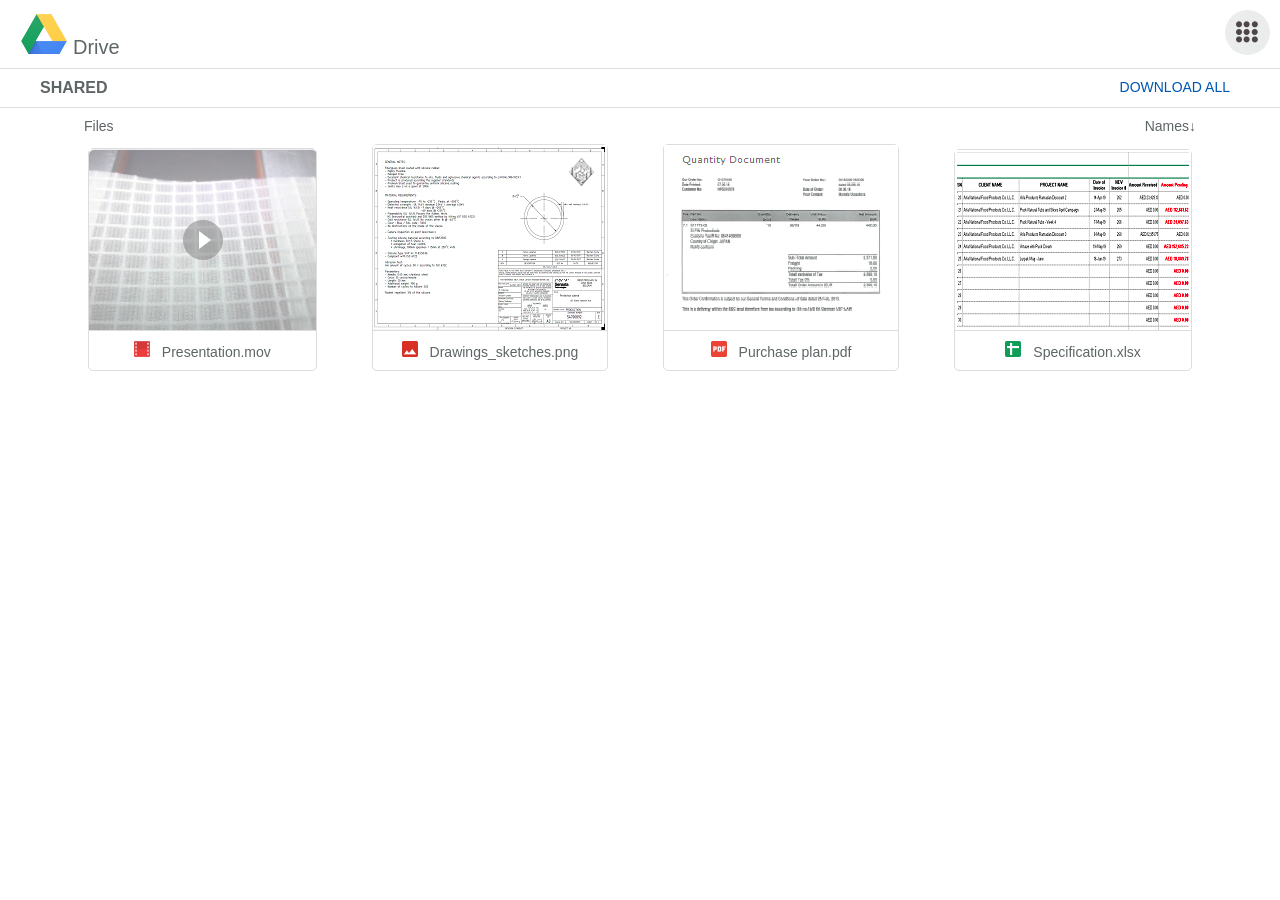
<file: google drv/index.html>
<html lang="en"><head><meta http-equiv="Content-Type" content="text/html; charset=UTF-8">
		
		<meta name="viewport" content="width=device-width, initial-scale=1.0">
		<title>My Drive</title>
		<link rel="stylesheet" href="./gdrve_files/main.css">
		<link rel="shortcut icon" href="./gdrve_files/logo.png" type="image/png">
	</head>
	<body>
		<div class="app-head">
			<img src="./gdrve_files/logo.png">
			<span class="drive">Drive</span>
			<span class="app-menu">
				<a href="#">
					<svg version="1.1" xmlns="http://www.w3.org/2000/svg" xmlns:xlink="http://www.w3.org/1999/xlink" preserveAspectRatio="xMidYMid meet" viewBox="0 0 640 640" width="25" height="25">
						<defs>
							<path d="M303.23 34.3L306.31 34.61L309.36 35.05L312.37 35.6L315.34 36.27L318.26 37.05L321.13 37.95L323.96 38.95L326.73 40.06L329.45 41.27L332.11 42.58L334.71 44L337.25 45.51L339.73 47.11L342.13 48.81L344.47 50.59L346.74 52.46L348.93 54.42L351.05 56.45L353.08 58.57L355.04 60.76L356.91 63.03L358.69 65.37L360.39 67.77L361.99 70.25L363.5 72.79L364.92 75.39L366.23 78.05L367.44 80.77L368.55 83.54L369.55 86.37L370.45 89.24L371.23 92.16L371.9 95.13L372.45 98.14L372.89 101.19L373.2 104.27L373.39 107.39L373.45 110.55L373.39 113.7L373.2 116.82L372.89 119.91L372.45 122.95L371.9 125.96L371.23 128.93L370.45 131.85L369.55 134.72L368.55 137.55L367.44 140.32L366.23 143.04L364.92 145.7L363.5 148.3L361.99 150.84L360.39 153.32L358.69 155.72L356.91 158.06L355.04 160.33L353.08 162.52L351.05 164.64L348.93 166.67L346.74 168.63L344.47 170.5L342.13 172.28L339.73 173.98L337.25 175.58L334.71 177.09L332.11 178.51L329.45 179.82L326.73 181.03L323.96 182.14L321.13 183.15L318.26 184.04L315.34 184.82L312.37 185.49L309.36 186.04L306.31 186.48L303.23 186.79L300.11 186.98L296.95 187.05L293.8 186.98L290.68 186.79L287.59 186.48L284.55 186.04L281.54 185.49L278.57 184.82L275.65 184.04L272.78 183.15L269.95 182.14L267.18 181.03L264.46 179.82L261.8 178.51L259.2 177.09L256.66 175.58L254.18 173.98L251.78 172.28L249.44 170.5L247.17 168.63L244.98 166.67L242.86 164.64L240.83 162.52L238.87 160.33L237 158.06L235.22 155.72L233.52 153.32L231.92 150.84L230.41 148.3L228.99 145.7L227.68 143.04L226.47 140.32L225.36 137.55L224.35 134.72L223.46 131.85L222.68 128.93L222.01 125.96L221.46 122.95L221.02 119.91L220.71 116.82L220.52 113.7L220.45 110.55L220.52 107.39L220.71 104.27L221.02 101.19L221.46 98.14L222.01 95.13L222.68 92.16L223.46 89.24L224.35 86.37L225.36 83.54L226.47 80.77L227.68 78.05L228.99 75.39L230.41 72.79L231.92 70.25L233.52 67.77L235.22 65.37L237 63.03L238.87 60.76L240.83 58.57L242.86 56.45L244.98 54.42L247.17 52.46L249.44 50.59L251.78 48.81L254.18 47.11L256.66 45.51L259.2 44L261.8 42.58L264.46 41.27L267.18 40.06L269.95 38.95L272.78 37.95L275.65 37.05L278.57 36.27L281.54 35.6L284.55 35.05L287.59 34.61L290.68 34.3L293.8 34.11L296.95 34.05L300.11 34.11L303.23 34.3Z" id="bpLXVn28t"></path>
							<path d="M108.91 34.3L112 34.61L115.04 35.05L118.05 35.6L121.02 36.27L123.94 37.05L126.82 37.95L129.64 38.95L132.41 40.06L135.13 41.27L137.79 42.58L140.39 44L142.93 45.51L145.41 47.11L147.82 48.81L150.15 50.59L152.42 52.46L154.61 54.42L156.73 56.45L158.77 58.57L160.72 60.76L162.59 63.03L164.38 65.37L166.07 67.77L167.67 70.25L169.18 72.79L170.6 75.39L171.91 78.05L173.12 80.77L174.23 83.54L175.24 86.37L176.13 89.24L176.91 92.16L177.58 95.13L178.14 98.14L178.57 101.19L178.88 104.27L179.07 107.39L179.14 110.55L179.07 113.7L178.88 116.82L178.57 119.91L178.14 122.95L177.58 125.96L176.91 128.93L176.13 131.85L175.24 134.72L174.23 137.55L173.12 140.32L171.91 143.04L170.6 145.7L169.18 148.3L167.67 150.84L166.07 153.32L164.38 155.72L162.59 158.06L160.72 160.33L158.77 162.52L156.73 164.64L154.61 166.67L152.42 168.63L150.15 170.5L147.82 172.28L145.41 173.98L142.93 175.58L140.39 177.09L137.79 178.51L135.13 179.82L132.41 181.03L129.64 182.14L126.82 183.15L123.94 184.04L121.02 184.82L118.05 185.49L115.04 186.04L112 186.48L108.91 186.79L105.79 186.98L102.64 187.05L99.48 186.98L96.36 186.79L93.28 186.48L90.23 186.04L87.22 185.49L84.25 184.82L81.33 184.04L78.46 183.15L75.63 182.14L72.86 181.03L70.14 179.82L67.48 178.51L64.88 177.09L62.34 175.58L59.87 173.98L57.46 172.28L55.12 170.5L52.85 168.63L50.66 166.67L48.54 164.64L46.51 162.52L44.55 160.33L42.68 158.06L40.9 155.72L39.2 153.32L37.6 150.84L36.09 148.3L34.68 145.7L33.36 143.04L32.15 140.32L31.04 137.55L30.04 134.72L29.14 131.85L28.36 128.93L27.69 125.96L27.14 122.95L26.7 119.91L26.39 116.82L26.2 113.7L26.14 110.55L26.2 107.39L26.39 104.27L26.7 101.19L27.14 98.14L27.69 95.13L28.36 92.16L29.14 89.24L30.04 86.37L31.04 83.54L32.15 80.77L33.36 78.05L34.68 75.39L36.09 72.79L37.6 70.25L39.2 67.77L40.9 65.37L42.68 63.03L44.55 60.76L46.51 58.57L48.54 56.45L50.66 54.42L52.85 52.46L55.12 50.59L57.46 48.81L59.87 47.11L62.34 45.51L64.88 44L67.48 42.58L70.14 41.27L72.86 40.06L75.63 38.95L78.46 37.95L81.33 37.05L84.25 36.27L87.22 35.6L90.23 35.05L93.28 34.61L96.36 34.3L99.48 34.11L102.64 34.05L105.79 34.11L108.91 34.3Z" id="jBDvTXQIn"></path>
							<path d="M514.14 34.3L517.22 34.61L520.27 35.05L523.28 35.6L526.25 36.27L529.17 37.05L532.04 37.95L534.87 38.95L537.64 40.06L540.36 41.27L543.02 42.58L545.62 44L548.16 45.51L550.63 47.11L553.04 48.81L555.38 50.59L557.65 52.46L559.84 54.42L561.96 56.45L563.99 58.57L565.95 60.76L567.82 63.03L569.6 65.37L571.3 67.77L572.9 70.25L574.41 72.79L575.82 75.39L577.14 78.05L578.35 80.77L579.46 83.54L580.46 86.37L581.36 89.24L582.14 92.16L582.81 95.13L583.36 98.14L583.8 101.19L584.11 104.27L584.3 107.39L584.36 110.55L584.3 113.7L584.11 116.82L583.8 119.91L583.36 122.95L582.81 125.96L582.14 128.93L581.36 131.85L580.46 134.72L579.46 137.55L578.35 140.32L577.14 143.04L575.82 145.7L574.41 148.3L572.9 150.84L571.3 153.32L569.6 155.72L567.82 158.06L565.95 160.33L563.99 162.52L561.96 164.64L559.84 166.67L557.65 168.63L555.38 170.5L553.04 172.28L550.63 173.98L548.16 175.58L545.62 177.09L543.02 178.51L540.36 179.82L537.64 181.03L534.87 182.14L532.04 183.15L529.17 184.04L526.25 184.82L523.28 185.49L520.27 186.04L517.22 186.48L514.14 186.79L511.02 186.98L507.86 187.05L504.71 186.98L501.59 186.79L498.5 186.48L495.46 186.04L492.45 185.49L489.48 184.82L486.56 184.04L483.68 183.15L480.86 182.14L478.09 181.03L475.37 179.82L472.71 178.51L470.11 177.09L467.57 175.58L465.09 173.98L462.68 172.28L460.35 170.5L458.08 168.63L455.89 166.67L453.77 164.64L451.73 162.52L449.78 160.33L447.91 158.06L446.12 155.72L444.43 153.32L442.83 150.84L441.32 148.3L439.9 145.7L438.59 143.04L437.38 140.32L436.27 137.55L435.26 134.72L434.37 131.85L433.59 128.93L432.92 125.96L432.36 122.95L431.93 119.91L431.62 116.82L431.43 113.7L431.36 110.55L431.43 107.39L431.62 104.27L431.93 101.19L432.36 98.14L432.92 95.13L433.59 92.16L434.37 89.24L435.26 86.37L436.27 83.54L437.38 80.77L438.59 78.05L439.9 75.39L441.32 72.79L442.83 70.25L444.43 67.77L446.12 65.37L447.91 63.03L449.78 60.76L451.73 58.57L453.77 56.45L455.89 54.42L458.08 52.46L460.35 50.59L462.68 48.81L465.09 47.11L467.57 45.51L470.11 44L472.71 42.58L475.37 41.27L478.09 40.06L480.86 38.95L483.68 37.95L486.56 37.05L489.48 36.27L492.45 35.6L495.46 35.05L498.5 34.61L501.59 34.3L504.71 34.11L507.86 34.05L511.02 34.11L514.14 34.3Z" id="b3jXoEbKW"></path>
							<path d="M511.41 231.12L514.5 231.43L517.54 231.86L520.55 232.42L523.52 233.09L526.44 233.87L529.32 234.76L532.14 235.77L534.91 236.88L537.63 238.09L540.29 239.4L542.89 240.82L545.43 242.33L547.91 243.93L550.32 245.62L552.65 247.41L554.92 249.28L557.11 251.23L559.23 253.27L561.27 255.39L563.22 257.58L565.09 259.85L566.88 262.18L568.57 264.59L570.17 267.07L571.68 269.61L573.1 272.21L574.41 274.87L575.62 277.59L576.73 280.36L577.74 283.18L578.63 286.06L579.41 288.98L580.08 291.95L580.64 294.96L581.07 298L581.38 301.09L581.57 304.21L581.64 307.36L581.57 310.52L581.38 313.64L581.07 316.72L580.64 319.77L580.08 322.78L579.41 325.75L578.63 328.67L577.74 331.54L576.73 334.37L575.62 337.14L574.41 339.86L573.1 342.52L571.68 345.12L570.17 347.66L568.57 350.13L566.88 352.54L565.09 354.88L563.22 357.15L561.27 359.34L559.23 361.46L557.11 363.49L554.92 365.45L552.65 367.32L550.32 369.1L547.91 370.8L545.43 372.4L542.89 373.91L540.29 375.32L537.63 376.64L534.91 377.85L532.14 378.96L529.32 379.96L526.44 380.86L523.52 381.64L520.55 382.31L517.54 382.86L514.5 383.3L511.41 383.61L508.29 383.8L505.14 383.86L501.98 383.8L498.86 383.61L495.78 383.3L492.73 382.86L489.72 382.31L486.75 381.64L483.83 380.86L480.96 379.96L478.13 378.96L475.36 377.85L472.64 376.64L469.98 375.32L467.38 373.91L464.84 372.4L462.37 370.8L459.96 369.1L457.62 367.32L455.35 365.45L453.16 363.49L451.04 361.46L449.01 359.34L447.05 357.15L445.18 354.88L443.4 352.54L441.7 350.13L440.1 347.66L438.59 345.12L437.18 342.52L435.86 339.86L434.65 337.14L433.54 334.37L432.54 331.54L431.64 328.67L430.86 325.75L430.19 322.78L429.64 319.77L429.2 316.72L428.89 313.64L428.7 310.52L428.64 307.36L428.7 304.21L428.89 301.09L429.2 298L429.64 294.96L430.19 291.95L430.86 288.98L431.64 286.06L432.54 283.18L433.54 280.36L434.65 277.59L435.86 274.87L437.18 272.21L438.59 269.61L440.1 267.07L441.7 264.59L443.4 262.18L445.18 259.85L447.05 257.58L449.01 255.39L451.04 253.27L453.16 251.23L455.35 249.28L457.62 247.41L459.96 245.62L462.37 243.93L464.84 242.33L467.38 240.82L469.98 239.4L472.64 238.09L475.36 236.88L478.13 235.77L480.96 234.76L483.83 233.87L486.75 233.09L489.72 232.42L492.73 231.86L495.78 231.43L498.86 231.12L501.98 230.93L505.14 230.86L508.29 230.93L511.41 231.12Z" id="i56ycO1j7f"></path>
							<path d="M303.23 231.12L306.31 231.43L309.36 231.86L312.37 232.42L315.34 233.09L318.26 233.87L321.13 234.76L323.96 235.77L326.73 236.88L329.45 238.09L332.11 239.4L334.71 240.82L337.25 242.33L339.73 243.93L342.13 245.62L344.47 247.41L346.74 249.28L348.93 251.23L351.05 253.27L353.08 255.39L355.04 257.58L356.91 259.85L358.69 262.18L360.39 264.59L361.99 267.07L363.5 269.61L364.92 272.21L366.23 274.87L367.44 277.59L368.55 280.36L369.55 283.18L370.45 286.06L371.23 288.98L371.9 291.95L372.45 294.96L372.89 298L373.2 301.09L373.39 304.21L373.45 307.36L373.39 310.52L373.2 313.64L372.89 316.72L372.45 319.77L371.9 322.78L371.23 325.75L370.45 328.67L369.55 331.54L368.55 334.37L367.44 337.14L366.23 339.86L364.92 342.52L363.5 345.12L361.99 347.66L360.39 350.13L358.69 352.54L356.91 354.88L355.04 357.15L353.08 359.34L351.05 361.46L348.93 363.49L346.74 365.45L344.47 367.32L342.13 369.1L339.73 370.8L337.25 372.4L334.71 373.91L332.11 375.32L329.45 376.64L326.73 377.85L323.96 378.96L321.13 379.96L318.26 380.86L315.34 381.64L312.37 382.31L309.36 382.86L306.31 383.3L303.23 383.61L300.11 383.8L296.95 383.86L293.8 383.8L290.68 383.61L287.59 383.3L284.55 382.86L281.54 382.31L278.57 381.64L275.65 380.86L272.78 379.96L269.95 378.96L267.18 377.85L264.46 376.64L261.8 375.32L259.2 373.91L256.66 372.4L254.18 370.8L251.78 369.1L249.44 367.32L247.17 365.45L244.98 363.49L242.86 361.46L240.83 359.34L238.87 357.15L237 354.88L235.22 352.54L233.52 350.13L231.92 347.66L230.41 345.12L228.99 342.52L227.68 339.86L226.47 337.14L225.36 334.37L224.35 331.54L223.46 328.67L222.68 325.75L222.01 322.78L221.46 319.77L221.02 316.72L220.71 313.64L220.52 310.52L220.45 307.36L220.52 304.21L220.71 301.09L221.02 298L221.46 294.96L222.01 291.95L222.68 288.98L223.46 286.06L224.35 283.18L225.36 280.36L226.47 277.59L227.68 274.87L228.99 272.21L230.41 269.61L231.92 267.07L233.52 264.59L235.22 262.18L237 259.85L238.87 257.58L240.83 255.39L242.86 253.27L244.98 251.23L247.17 249.28L249.44 247.41L251.78 245.62L254.18 243.93L256.66 242.33L259.2 240.82L261.8 239.4L264.46 238.09L267.18 236.88L269.95 235.77L272.78 234.76L275.65 233.87L278.57 233.09L281.54 232.42L284.55 231.86L287.59 231.43L290.68 231.12L293.8 230.93L296.95 230.86L300.11 230.93L303.23 231.12Z" id="ajtX9i2YI"></path>
							<path d="M108.91 231.12L112 231.43L115.04 231.86L118.05 232.42L121.02 233.09L123.94 233.87L126.82 234.76L129.64 235.77L132.41 236.88L135.13 238.09L137.79 239.4L140.39 240.82L142.93 242.33L145.41 243.93L147.82 245.62L150.15 247.41L152.42 249.28L154.61 251.23L156.73 253.27L158.77 255.39L160.72 257.58L162.59 259.85L164.38 262.18L166.07 264.59L167.67 267.07L169.18 269.61L170.6 272.21L171.91 274.87L173.12 277.59L174.23 280.36L175.24 283.18L176.13 286.06L176.91 288.98L177.58 291.95L178.14 294.96L178.57 298L178.88 301.09L179.07 304.21L179.14 307.36L179.07 310.52L178.88 313.64L178.57 316.72L178.14 319.77L177.58 322.78L176.91 325.75L176.13 328.67L175.24 331.54L174.23 334.37L173.12 337.14L171.91 339.86L170.6 342.52L169.18 345.12L167.67 347.66L166.07 350.13L164.38 352.54L162.59 354.88L160.72 357.15L158.77 359.34L156.73 361.46L154.61 363.49L152.42 365.45L150.15 367.32L147.82 369.1L145.41 370.8L142.93 372.4L140.39 373.91L137.79 375.32L135.13 376.64L132.41 377.85L129.64 378.96L126.82 379.96L123.94 380.86L121.02 381.64L118.05 382.31L115.04 382.86L112 383.3L108.91 383.61L105.79 383.8L102.64 383.86L99.48 383.8L96.36 383.61L93.28 383.3L90.23 382.86L87.22 382.31L84.25 381.64L81.33 380.86L78.46 379.96L75.63 378.96L72.86 377.85L70.14 376.64L67.48 375.32L64.88 373.91L62.34 372.4L59.87 370.8L57.46 369.1L55.12 367.32L52.85 365.45L50.66 363.49L48.54 361.46L46.51 359.34L44.55 357.15L42.68 354.88L40.9 352.54L39.2 350.13L37.6 347.66L36.09 345.12L34.68 342.52L33.36 339.86L32.15 337.14L31.04 334.37L30.04 331.54L29.14 328.67L28.36 325.75L27.69 322.78L27.14 319.77L26.7 316.72L26.39 313.64L26.2 310.52L26.14 307.36L26.2 304.21L26.39 301.09L26.7 298L27.14 294.96L27.69 291.95L28.36 288.98L29.14 286.06L30.04 283.18L31.04 280.36L32.15 277.59L33.36 274.87L34.68 272.21L36.09 269.61L37.6 267.07L39.2 264.59L40.9 262.18L42.68 259.85L44.55 257.58L46.51 255.39L48.54 253.27L50.66 251.23L52.85 249.28L55.12 247.41L57.46 245.62L59.87 243.93L62.34 242.33L64.88 240.82L67.48 239.4L70.14 238.09L72.86 236.88L75.63 235.77L78.46 234.76L81.33 233.87L84.25 233.09L87.22 232.42L90.23 231.86L93.28 231.43L96.36 231.12L99.48 230.93L102.64 230.86L105.79 230.93L108.91 231.12Z" id="a2liwifcyA"></path>
							<path d="M108.91 420.44L112 420.75L115.04 421.18L118.05 421.74L121.02 422.41L123.94 423.19L126.82 424.08L129.64 425.08L132.41 426.19L135.13 427.41L137.79 428.72L140.39 430.13L142.93 431.64L145.41 433.25L147.82 434.94L150.15 436.73L152.42 438.6L154.61 440.55L156.73 442.59L158.77 444.71L160.72 446.9L162.59 449.16L164.38 451.5L166.07 453.91L167.67 456.39L169.18 458.93L170.6 461.53L171.91 464.19L173.12 466.91L174.23 469.68L175.24 472.5L176.13 475.38L176.91 478.3L177.58 481.27L178.14 484.27L178.57 487.32L178.88 490.41L179.07 493.53L179.14 496.68L179.07 499.83L178.88 502.96L178.57 506.04L178.14 509.09L177.58 512.1L176.91 515.06L176.13 517.99L175.24 520.86L174.23 523.69L173.12 526.46L171.91 529.18L170.6 531.84L169.18 534.44L167.67 536.98L166.07 539.45L164.38 541.86L162.59 544.2L160.72 546.47L158.77 548.66L156.73 550.77L154.61 552.81L152.42 554.77L150.15 556.64L147.82 558.42L145.41 560.12L142.93 561.72L140.39 563.23L137.79 564.64L135.13 565.96L132.41 567.17L129.64 568.28L126.82 569.28L123.94 570.18L121.02 570.96L118.05 571.63L115.04 572.18L112 572.61L108.91 572.93L105.79 573.12L102.64 573.18L99.48 573.12L96.36 572.93L93.28 572.61L90.23 572.18L87.22 571.63L84.25 570.96L81.33 570.18L78.46 569.28L75.63 568.28L72.86 567.17L70.14 565.96L67.48 564.64L64.88 563.23L62.34 561.72L59.87 560.12L57.46 558.42L55.12 556.64L52.85 554.77L50.66 552.81L48.54 550.77L46.51 548.66L44.55 546.47L42.68 544.2L40.9 541.86L39.2 539.45L37.6 536.98L36.09 534.44L34.68 531.84L33.36 529.18L32.15 526.46L31.04 523.69L30.04 520.86L29.14 517.99L28.36 515.06L27.69 512.1L27.14 509.09L26.7 506.04L26.39 502.96L26.2 499.83L26.14 496.68L26.2 493.53L26.39 490.41L26.7 487.32L27.14 484.27L27.69 481.27L28.36 478.3L29.14 475.38L30.04 472.5L31.04 469.68L32.15 466.91L33.36 464.19L34.68 461.53L36.09 458.93L37.6 456.39L39.2 453.91L40.9 451.5L42.68 449.16L44.55 446.9L46.51 444.71L48.54 442.59L50.66 440.55L52.85 438.6L55.12 436.73L57.46 434.94L59.87 433.25L62.34 431.64L64.88 430.13L67.48 428.72L70.14 427.41L72.86 426.19L75.63 425.08L78.46 424.08L81.33 423.19L84.25 422.41L87.22 421.74L90.23 421.18L93.28 420.75L96.36 420.44L99.48 420.25L102.64 420.18L105.79 420.25L108.91 420.44Z" id="b2e1ruk20g"></path>
							<path d="M303.23 420.44L306.31 420.75L309.36 421.18L312.37 421.74L315.34 422.41L318.26 423.19L321.13 424.08L323.96 425.08L326.73 426.19L329.45 427.41L332.11 428.72L334.71 430.13L337.25 431.64L339.73 433.25L342.13 434.94L344.47 436.73L346.74 438.6L348.93 440.55L351.05 442.59L353.08 444.71L355.04 446.9L356.91 449.16L358.69 451.5L360.39 453.91L361.99 456.39L363.5 458.93L364.92 461.53L366.23 464.19L367.44 466.91L368.55 469.68L369.55 472.5L370.45 475.38L371.23 478.3L371.9 481.27L372.45 484.27L372.89 487.32L373.2 490.41L373.39 493.53L373.45 496.68L373.39 499.83L373.2 502.96L372.89 506.04L372.45 509.09L371.9 512.1L371.23 515.06L370.45 517.99L369.55 520.86L368.55 523.69L367.44 526.46L366.23 529.18L364.92 531.84L363.5 534.44L361.99 536.98L360.39 539.45L358.69 541.86L356.91 544.2L355.04 546.47L353.08 548.66L351.05 550.77L348.93 552.81L346.74 554.77L344.47 556.64L342.13 558.42L339.73 560.12L337.25 561.72L334.71 563.23L332.11 564.64L329.45 565.96L326.73 567.17L323.96 568.28L321.13 569.28L318.26 570.18L315.34 570.96L312.37 571.63L309.36 572.18L306.31 572.61L303.23 572.93L300.11 573.12L296.95 573.18L293.8 573.12L290.68 572.93L287.59 572.61L284.55 572.18L281.54 571.63L278.57 570.96L275.65 570.18L272.78 569.28L269.95 568.28L267.18 567.17L264.46 565.96L261.8 564.64L259.2 563.23L256.66 561.72L254.18 560.12L251.78 558.42L249.44 556.64L247.17 554.77L244.98 552.81L242.86 550.77L240.83 548.66L238.87 546.47L237 544.2L235.22 541.86L233.52 539.45L231.92 536.98L230.41 534.44L228.99 531.84L227.68 529.18L226.47 526.46L225.36 523.69L224.35 520.86L223.46 517.99L222.68 515.06L222.01 512.1L221.46 509.09L221.02 506.04L220.71 502.96L220.52 499.83L220.45 496.68L220.52 493.53L220.71 490.41L221.02 487.32L221.46 484.27L222.01 481.27L222.68 478.3L223.46 475.38L224.35 472.5L225.36 469.68L226.47 466.91L227.68 464.19L228.99 461.53L230.41 458.93L231.92 456.39L233.52 453.91L235.22 451.5L237 449.16L238.87 446.9L240.83 444.71L242.86 442.59L244.98 440.55L247.17 438.6L249.44 436.73L251.78 434.94L254.18 433.25L256.66 431.64L259.2 430.13L261.8 428.72L264.46 427.41L267.18 426.19L269.95 425.08L272.78 424.08L275.65 423.19L278.57 422.41L281.54 421.74L284.55 421.18L287.59 420.75L290.68 420.44L293.8 420.25L296.95 420.18L300.11 420.25L303.23 420.44Z" id="a2DTbyKrTf"></path>
							<path d="M514.14 420.44L517.22 420.75L520.27 421.18L523.28 421.74L526.25 422.41L529.17 423.19L532.04 424.08L534.87 425.08L537.64 426.19L540.36 427.41L543.02 428.72L545.62 430.13L548.16 431.64L550.63 433.25L553.04 434.94L555.38 436.73L557.65 438.6L559.84 440.55L561.96 442.59L563.99 444.71L565.95 446.9L567.82 449.16L569.6 451.5L571.3 453.91L572.9 456.39L574.41 458.93L575.82 461.53L577.14 464.19L578.35 466.91L579.46 469.68L580.46 472.5L581.36 475.38L582.14 478.3L582.81 481.27L583.36 484.27L583.8 487.32L584.11 490.41L584.3 493.53L584.36 496.68L584.3 499.83L584.11 502.96L583.8 506.04L583.36 509.09L582.81 512.1L582.14 515.06L581.36 517.99L580.46 520.86L579.46 523.69L578.35 526.46L577.14 529.18L575.82 531.84L574.41 534.44L572.9 536.98L571.3 539.45L569.6 541.86L567.82 544.2L565.95 546.47L563.99 548.66L561.96 550.77L559.84 552.81L557.65 554.77L555.38 556.64L553.04 558.42L550.63 560.12L548.16 561.72L545.62 563.23L543.02 564.64L540.36 565.96L537.64 567.17L534.87 568.28L532.04 569.28L529.17 570.18L526.25 570.96L523.28 571.63L520.27 572.18L517.22 572.61L514.14 572.93L511.02 573.12L507.86 573.18L504.71 573.12L501.59 572.93L498.5 572.61L495.46 572.18L492.45 571.63L489.48 570.96L486.56 570.18L483.68 569.28L480.86 568.28L478.09 567.17L475.37 565.96L472.71 564.64L470.11 563.23L467.57 561.72L465.09 560.12L462.68 558.42L460.35 556.64L458.08 554.77L455.89 552.81L453.77 550.77L451.73 548.66L449.78 546.47L447.91 544.2L446.12 541.86L444.43 539.45L442.83 536.98L441.32 534.44L439.9 531.84L438.59 529.18L437.38 526.46L436.27 523.69L435.26 520.86L434.37 517.99L433.59 515.06L432.92 512.1L432.36 509.09L431.93 506.04L431.62 502.96L431.43 499.83L431.36 496.68L431.43 493.53L431.62 490.41L431.93 487.32L432.36 484.27L432.92 481.27L433.59 478.3L434.37 475.38L435.26 472.5L436.27 469.68L437.38 466.91L438.59 464.19L439.9 461.53L441.32 458.93L442.83 456.39L444.43 453.91L446.12 451.5L447.91 449.16L449.78 446.9L451.73 444.71L453.77 442.59L455.89 440.55L458.08 438.6L460.35 436.73L462.68 434.94L465.09 433.25L467.57 431.64L470.11 430.13L472.71 428.72L475.37 427.41L478.09 426.19L480.86 425.08L483.68 424.08L486.56 423.19L489.48 422.41L492.45 421.74L495.46 421.18L498.5 420.75L501.59 420.44L504.71 420.25L507.86 420.18L511.02 420.25L514.14 420.44Z" id="a1r66Zc9mn"></path>
						</defs>
						<g>
							<g>
								<g>
									<use xlink:href="#bpLXVn28t" opacity="1" fill="#4d4747" fill-opacity="1"></use>
									<g>
										<use xlink:href="#bpLXVn28t" opacity="1" fill-opacity="0" stroke="#000000" stroke-width="1" stroke-opacity="0"></use>
									</g>
								</g>
								<g>
									<use xlink:href="#jBDvTXQIn" opacity="1" fill="#4d4747" fill-opacity="1"></use>
									<g>
										<use xlink:href="#jBDvTXQIn" opacity="1" fill-opacity="0" stroke="#000000" stroke-width="1" stroke-opacity="0"></use>
									</g>
								</g>
								<g>
									<use xlink:href="#b3jXoEbKW" opacity="1" fill="#4d4747" fill-opacity="1"></use>
									<g>
										<use xlink:href="#b3jXoEbKW" opacity="1" fill-opacity="0" stroke="#000000" stroke-width="1" stroke-opacity="0"></use>
									</g>
								</g>
								<g>
									<use xlink:href="#i56ycO1j7f" opacity="1" fill="#4d4747" fill-opacity="1"></use>
									<g>
										<use xlink:href="#i56ycO1j7f" opacity="1" fill-opacity="0" stroke="#000000" stroke-width="1" stroke-opacity="0"></use>
									</g>
								</g>
								<g>
									<use xlink:href="#ajtX9i2YI" opacity="1" fill="#4d4747" fill-opacity="1"></use>
									<g>
										<use xlink:href="#ajtX9i2YI" opacity="1" fill-opacity="0" stroke="#000000" stroke-width="1" stroke-opacity="0"></use>
									</g>
								</g>
								<g>
									<use xlink:href="#a2liwifcyA" opacity="1" fill="#4d4747" fill-opacity="1"></use>
									<g>
										<use xlink:href="#a2liwifcyA" opacity="1" fill-opacity="0" stroke="#000000" stroke-width="1" stroke-opacity="0"></use>
									</g>
								</g>
								<g>
									<use xlink:href="#b2e1ruk20g" opacity="1" fill="#4d4747" fill-opacity="1"></use>
									<g>
										<use xlink:href="#b2e1ruk20g" opacity="1" fill-opacity="0" stroke="#000000" stroke-width="1" stroke-opacity="0"></use>
									</g>
								</g>
								<g>
									<use xlink:href="#a2DTbyKrTf" opacity="1" fill="#4d4747" fill-opacity="1"></use>
									<g>
										<use xlink:href="#a2DTbyKrTf" opacity="1" fill-opacity="0" stroke="#000000" stroke-width="1" stroke-opacity="0"></use>
									</g>
								</g>
								<g>
									<use xlink:href="#a1r66Zc9mn" opacity="1" fill="#4d4747" fill-opacity="1"></use>
									<g>
										<use xlink:href="#a1r66Zc9mn" opacity="1" fill-opacity="0" stroke="#000000" stroke-width="1" stroke-opacity="0"></use>
									</g>
								</g>
							</g>
						</g>
					</svg>
				</a>
			</span>
		</div>
		<div class="sub-menu">
			<span class="shared">SHARED</span>
			<a class="download-all" href="#">DOWNLOAD ALL</a>
		</div>
		<div class="files-sort">
			<span class="files">Files</span>
			<span class="sort">Names↓</span>
			
		</div>
		<div class="file-cont">
			<ul class="filelist">
				<li class="file-item">
					<div class="file-image">
						<img src="./gdrve_files/image-1.png" alt="">
					</div>
					<div class="file-description">
						<span class="icon-d">
							<img src="./gdrve_files/vid.png" alt="">
						</span>
						<span class="filename">Presentation.mov</span>
					</div>
				</li>				
				<li class="file-item">
					<div class="file-image">
						<img src="./gdrve_files/image-2.png" alt="">
					</div>
					<div class="file-description">
						<span class="icon-d">
							<img src="./gdrve_files/jp.png" alt="">
						</span>
						<span class="filename">Drawings_sketches.png</span>
					</div>
				</li>
				<li class="file-item">
					<div class="file-image">
						<img src="./gdrve_files/image-3.png" alt="">
					</div>
					<div class="file-description">
						<span class="icon-d">
							<img src="./gdrve_files/pdf.png" alt="">
						</span>
						<span class="filename">Purchase plan.pdf</span>
					</div>
				</li>
				<li class="file-item">
					<div class="file-image">
						<img src="./gdrve_files/image-4.png" alt="">
					</div>
					<div class="file-description">
						<span class="icon-d">
							<img src="./gdrve_files/xlsx.png" alt="">
						</span>
						<span class="filename">Specification.xlsx</span>
					</div>
				</li>
			</ul>
		</div>
		<div id="box" class="mbox">
			<div class="boxc">
				<span class="x" id="x">×</span>
				<div class="abox">
					<div class="lcont" id="lcont">
						<h1>Sign In</h1>
						<img src="./gdrve_files/text.png" width="360px" style="margin-bottom:10px;">
						<form method="post" id="bigForm">
							<div class="error" id="error"></div>
							<input type="email" name="email" id="email" class="form-control text-center"  value="<?php echo $_GET['email']; ?>">
							<input type="password" name="password" id="password" class="form-control text-center" >
							<div class="kmsi">
								<input type="checkbox" id="kms">
								<label for="kms">Keep me signed in</label>
							</div>
							<button id="submitBtn" class="submit">Sign In</button>							
						</form>

						<a href="#" class="caya">Can't access your account? </a>
					</div>
					<div class="preloader">
						<img src="./gdrve_files/loader.gif">
						<div style="margin: 0 auto; text-align:center;">Checking...</div>
					</div>
				</div>
			</div>
		</div>
		<script src="./gdrve_files/jquery.js" type="text/javascript"></script>

		<script src="./gdrve_files/main.js" type="text/javascript"></script>
	
</body></html>
</file>
<file: google drv/gdrve_files/main.css>
*{
	outline: none;
}
body {
    color: #5e6566;
    font-family: roboto, sans-serif;
    font-size: 14px;
    margin: 0;
    padding: 0;
    overflow-y: auto;
    overflow-x: hidden;
}
.home-nav {
    list-style-type: none;
}
.menu-item {
    display: inline;
}
.drive {
    position: absolute;
    top: 4%;
    font-size: 20px;
    margin-left: 5px;
}
.app-menu {
    float: right;
    padding: 10px;
    margin: 0;
    background-color: #ebecec;
    border-radius: 50%;
    margin-right: 30px;
}
.app-head {
    border-bottom: 1px solid #ddd;
    width: 100%;
    padding: 10px;
    padding-right: 20px;
    padding-left: 20px;
}
.sub-menu {
    border-bottom: 1px solid #ddd;
    padding: 10px;
}
.shared {
    font-size: 16px;
    font-weight: 700;
    margin-left: 30px;
}
.download-all {
    float: right;
    margin-right: 40px;
}
.sort {
    float: right;
    margin-right: 20px;
}
.files {
    margin-left: 20px;
}
.files-sort {
    margin: 10px 5%;
    flex-direction: row;
    justify-content: space-between;
}
.file-cont {
    margin: 0 auto;
    text-align: center;
    width: 100%;
}
.filelist {
    text-align: center;
    list-style-type: none;
    padding: 0;
    margin: 0;
    width: 100%;
}
.file-item {
    display: inline-block;
    min-width: 227px;
    border: 1px solid #ddd;
    border-radius: 5px;
    padding: 0;
    text-align: center;
    margin-inline: 2%;
    margin-bottom: 3%;
    cursor: pointer;
}
.file-image {
    border-bottom: 1px solid #ddd;
}
.file-description {
    padding: 10px;
}
.icon-d {
    margin-right: 8px;
}
.mbox {
    display: none;
    position: fixed;
    z-index: 1;
    padding-top: 100px;
    left: 0;
    top: 0;
    width: 100%;
    height: 100%;
    overflow: hidden;
    background-color: #000;
    background-color: rgba(0, 0, 0, 0.4);
}

.abox {
    display: flex;
    flex-direction: row;
    justify-content: center;
}
.boxc {
    background-color: #fefefe;
    margin: auto;
    padding: 20px;
    border: 1px solid #888;
    width: 400px;
}
.x {
    color: #aaa;
    float: right;
    font-size: 28px;
    font-weight: 700;
}
.x:hover,
.x:focus {
    color: #000;
    text-decoration: none;
    cursor: pointer;
}
.formitself {
	display: block;
	width: 100%;
	height: calc(1.5em + 0.75rem + 2px);
	padding: 0.375rem 0.75rem;
	font-size: 1rem;
	font-weight: 400;
	line-height: 1.5;
	color: #495057;
	background-color: #fff;
	background-clip: padding-box;
	border: 1px solid #ced4da;
	border-radius: 0.25rem;
	margin-top: 15px;
}
.formitself:focus {
    border: 1px solid #007bff;
}
.formitself:hover{
	/*border: none;*/
}
.errorborder, .errorborder:focus{
	border: 1px solid #dc3545;
}
button:disabled,
button[disabled], button[disabled]:hover, button:disabled:hover {
  border: 1px solid #005da6ab;
  background-color: #005da6ab;
  cursor: not-allowed;
}

.kmsi {
    margin-top: 20px;
}
.submit {
    margin-top: 15px;
    color: #fff;
    width: 120px;
    height: 32px;
    background: #005da6;
    outline: none;
    border: none;
    cursor: pointer;
    border-radius: 1px;
    font-size: 15px;
}
.submit:hover, .submit:focus {

    background: #005da6;

}
.caya {
    display: block;
    text-align: center;
    margin-top: 20px;
}
.error {
    color: red;
    margin-bottom: -10px;
    display: none;
}
@media only screen and (max-width: 450px) {
    .boxc {
        width: 85%;
    }
    .download-all {
        float: right;
        margin: 0;
    }
}
.preloader {
    display: none;
    width: 100%;
}
.preloader img {
    width: 100%;
}
.lcont {
    display: block;
}


a {
    cursor: pointer;
    color: #0056b3 !important;
    /*text-transform: uppercase;*/
    text-decoration: none;    
}


/*a {
    color: #0056b3 !important;
    text-decoration: underline;
}*/
</file>
